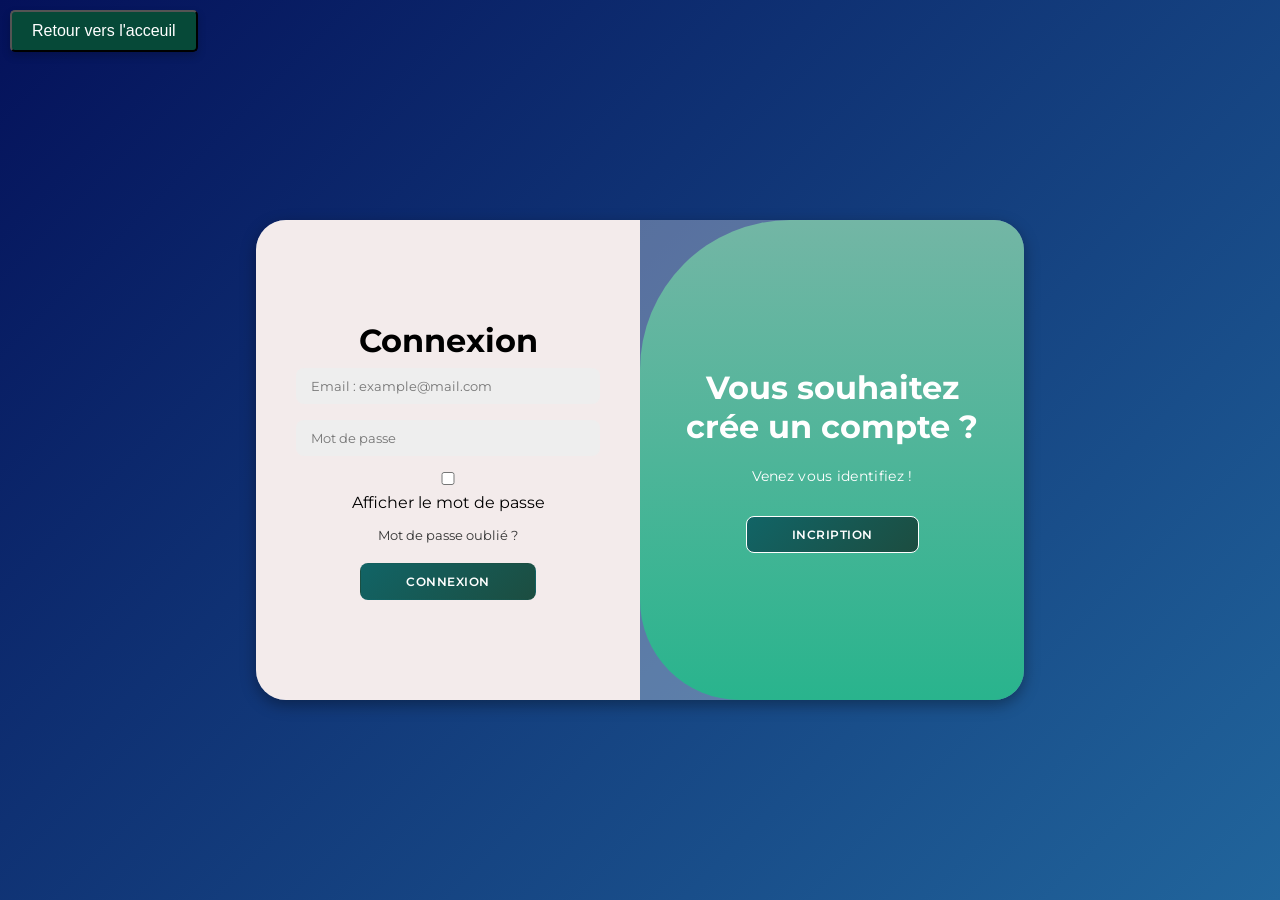
<file: connexion.html>
<!DOCTYPE html>
<html lang="en">

<head>
    <meta charset="UTF-8">
    <meta name="viewport" content="width=device-width, initial-scale=1.0">
    <link rel="stylesheet" href="https://cdnjs.cloudflare.com/ajax/libs/font-awesome/6.4.2/css/all.min.css">
    <link href="styles.css" rel="stylesheet">
    <title>Connexion | CGB Music</title>
</head>

<body>

    <!DOCTYPE html>
<html>
<head>
    <title>Inscription</title>
</head>
<body>
    <div style="text-align: center; margin-top: 20px;">
        <button class="btn-home" onclick="window.location.href='index.html'">Retour vers l'acceuil</button>
    </div>
    <div class="container" id="container">
        <div class="form-container sign-up">
            <form id="signupForm" method="post" action="signup.php">
               
                <h1>Crée un compte</h1>
                <input type="text" name="name_u" placeholder="Nom" required>
                <input type="text" name="surname" placeholder="Prénom" required>
                <input type="email" id="mail" name="mail" placeholder="Email : example@mail.com" required>
                <div id="email-error" style="color: red; display: none;"></div>
                <input type="password" id="signup-password" name="mdp" placeholder="Mot de passe" required>
                <div id="password-error" style="color: red; display: none;"></div>
                <input type="checkbox" onclick="togglePassword('signup-password')"> Afficher le mot de passe
                <button type="submit">Inscription</button>
            </form>
        </div>
        <div class="form-container sign-in">
            <form method="post" action="login.php" >
               
                <h1>Connexion</h1>
                <input type="email" name="mail" placeholder="Email : example@mail.com" required>
                <input type="password" name="mdp" placeholder="Mot de passe" id="login-password" required>
                <input type="checkbox" onclick="togglePassword('login-password')"> Afficher le mot de passe
                <a href="#">Mot de passe oublié ?</a>
                <button type="submit">Connexion</button>
                <div id="password-error" style="display:none; color:red; margin-top: 10px;"></div>
            </form>
        </div>
        <div class="toggle-container">
            <div class="toggle">
                <div class="toggle-panel toggle-left">
                    <h1>Vous souhaitez vous connectez ?</h1>
                    <p>Connectez vous avec vos identifiant !</p>
                    <button class="hidden" id="login">Connexion</button>
                </div>
                <div class="toggle-panel toggle-right">
                    <h1>Vous souhaitez crée un compte ?</h1>
                    <p>Venez vous identifiez !</p>
                    <button class="hidden" id="register">Incription</button>
                </div>
            </div>
        </div>
    </div>

    <script src="index.js"></script>
    <script>
        function togglePassword(id) {
            var x = document.getElementById(id);
            if (x.type === "password") {
                x.type = "text";
            } else {
                x.type = "password";
            }
        }
    </script>
</body>

</html>
</file>
<file: styles.css>
@import url('https://fonts.googleapis.com/css2?family=Montserrat:wght@300;400;500;600;700&display=swap');

*{
    margin: 0;
    padding: 0;
    box-sizing: border-box;
    font-family: 'Montserrat', sans-serif;
}
.btn-home {
    position: fixed; /* Position fixe pour qu'il reste visible en haut à gauche */
    top: 10px; /* Distance par rapport au haut de l'écran */
    left: 10px; /* Distance par rapport au côté gauche de l'écran */
    padding: 10px 20px;
    font-family: 'Orbitron', sans-serif; /* Police futuriste */
    font-size: 16px;
    color: white;
    background-color: #064938; /* Couleur de fond */
    text-decoration: none;
    border-radius: 5px;
    transition: background-color 0.3s ease, transform 0.2s ease;
    box-shadow: 0 4px 8px rgba(0, 0, 0, 0.2);
    z-index: 1000; /* Assure que le bouton est au-dessus des autres éléments */
}

.btn-home:hover {
    background-color: #0faa83; /* Couleur au survol */
    transform: scale(1.05); /* Légère mise en avant au survol */
}

body{
     background: linear-gradient(135deg, #04115a, #21659c);
     display: flex;
    align-items: center;
    justify-content: center;
    flex-direction: column;
    height: 100vh;
}

.container{
  background: rgba(255, 255, 255, .3);
    border-radius: 30px;
    box-shadow: 0 5px 15px rgba(0, 0, 0, 0.35);
    position: relative;
    overflow: hidden;
    width: 768px;
    max-width: 100%;
    min-height: 480px;
}

.container p{
    font-size: 14px;
    line-height: 20px;
    letter-spacing: 0.3px;
    margin: 20px 0;
}

.container span{
    font-size: 12px;
}

.container a{
    color: #333;
    font-size: 13px;
    text-decoration: none;
    margin: 15px 0 10px;
}

.container button{
    background: linear-gradient(135deg, #116466, #1c4d40);
    color: #fff;
    font-size: 12px;
    padding: 10px 45px;
    border: 1px solid transparent;
    border-radius: 8px;
    font-weight: 600;
    letter-spacing: 0.5px;
    text-transform: uppercase;
    margin-top: 10px;
    cursor: pointer;
}

.container button.hidden{
    background-color: transparent;
    border-color: #fff;
}

.container form{
    background-color: #f3ebeb;
    display: flex;
    align-items: center;
    justify-content: center;
    flex-direction: column;
    padding: 0 40px;
    height: 100%;
}

.container input{
    background-color: #eee;
    border: none;
    margin: 8px 0;
    padding: 10px 15px;
    font-size: 13px;
    border-radius: 8px;
    width: 100%;
    outline: none;
}

.form-container{
    position: absolute;
    top: 0;
    height: 100%;
    transition: all 0.6s ease-in-out;
}

.sign-in{
    left: 0;
    width: 50%;
    z-index: 2;
}

.container.active .sign-in{
    transform: translateX(100%);
}

.sign-up{
    left: 0;
    width: 50%;
    opacity: 0;
    z-index: 1;
}

.container.active .sign-up{
    transform: translateX(100%);
    opacity: 1;
    z-index: 5;
    animation: move 0.6s;
}

@keyframes move{
    0%, 49.99%{
        opacity: 0;
        z-index: 1;
    }
    50%, 100%{
        opacity: 1;
        z-index: 5;
    }
}

.social-icons{
    margin: 20px 0;
}

.social-icons a{
    border: 1px solid #ccc;
    border-radius: 20%;
    display: inline-flex;
    justify-content: center;
    align-items: center;
    margin: 0 3px;
    width: 40px;
    height: 40px;
}

.toggle-container{
    position: absolute;
    top: 0;
    left: 50%;
    width: 50%;
    height: 100%;
    overflow: hidden;
    transition: all 0.6s ease-in-out;
    border-radius: 150px 0 0 100px;
    z-index: 1000;
}

.container.active .toggle-container{
    transform: translateX(-100%);
    border-radius: 0 150px 100px 0;
}

.toggle{
    background: linear-gradient( #73b6a5, #29b48d);
    height: 100%;
    color: #fff;
    position: relative;
    left: -100%;
    height: 100%;
    width: 200%;
    transform: translateX(0);
    transition: all 0.6s ease-in-out;
}

.container.active .toggle{
    transform: translateX(50%);
}

.toggle-panel{
    position: absolute;
    width: 50%;
    height: 100%;
    display: flex;
    align-items: center;
    justify-content: center;
    flex-direction: column;
    padding: 0 30px;
    text-align: center;
    top: 0;
    transform: translateX(0);
    transition: all 0.6s ease-in-out;
}

.toggle-left{
    transform: translateX(-200%);
}

.container.active .toggle-left{
    transform: translateX(0);
}

.toggle-right{
    right: 0;
    transform: translateX(0);
}

.container.active .toggle-right{
    transform: translateX(200%);
}

#img{
  height: 70px;
}
</file>
